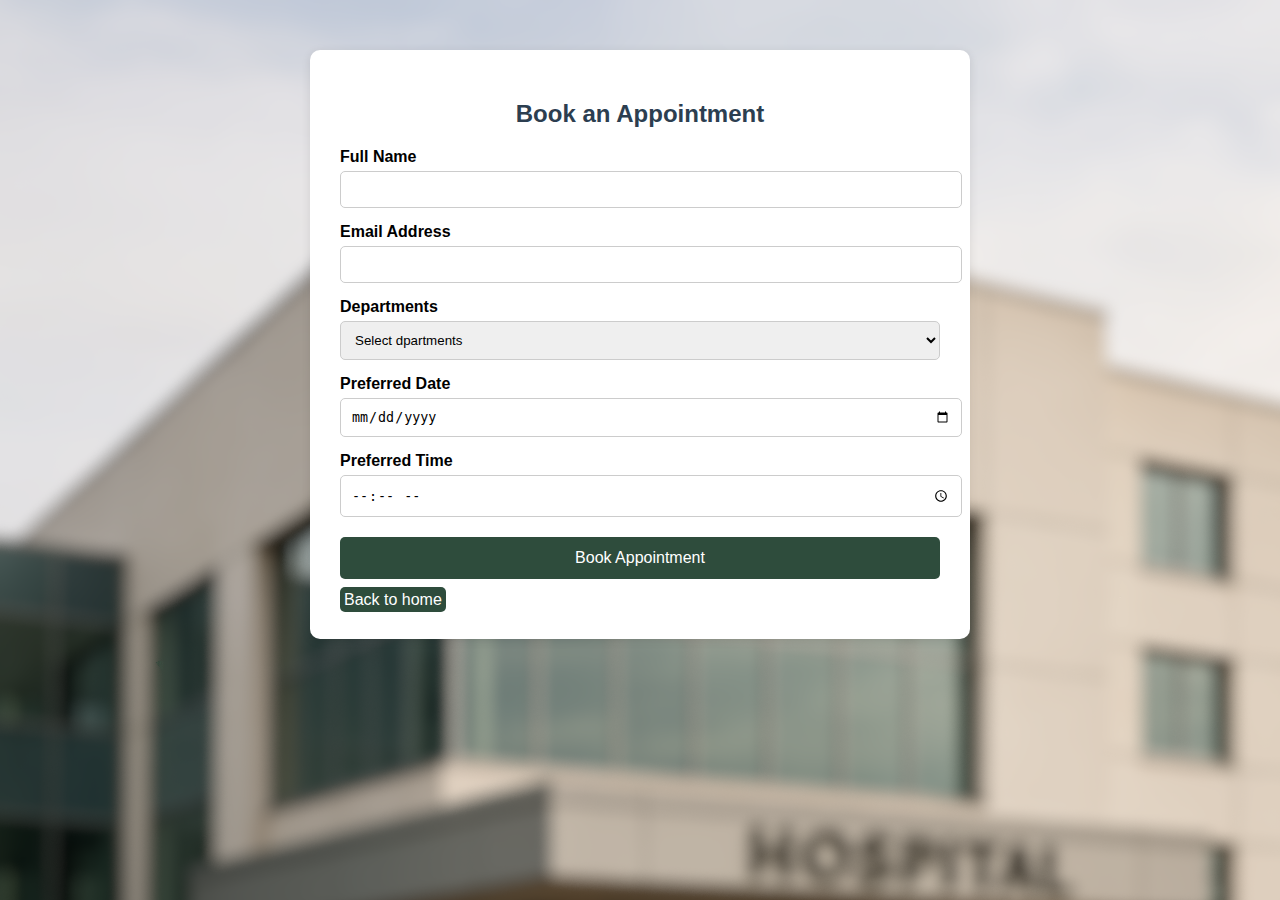
<file: appointment.html>
<!DOCTYPE html>
<html lang="en">
<head>
  <meta charset="UTF-8">
  <meta name="viewport" content="width=device-width, initial-scale=1">
  <title>Ace Company | Appointment</title>
  <link rel="icon" type="image/png" href="acelogoT.png" />
  <link rel="stylesheet" type="text/css" href="styleap.css">
</head>
<body>
<div class="container">
  <h2>Book an Appointment</h2>
  <form id="appointmentForm">
    <label for="name">Full Name</label>
    <input type="text" id="name" name="name" required>

    <label for="email">Email Address</label>
    <input type="email" id="email" name="email" required>

    <label for="Departments">Departments</label>
    <select id="departments" name="departments" required>
      <option value="">Select dpartments</option>
      <option value="cardiology">cardiology</option>
      <option value="pediatric">padiatric</option>
      <option value="oncology">oncology</option>
    </select>

    <label for="date">Preferred Date</label>
    <input type="date" id="date" name="date" required>

    <label for="time">Preferred Time</label>
    <input type="time" id="time" name="time" required>

    <button type="submit">Book Appointment</button>
    <div class="success" id="successMessage" style="display:none;">Appointment booked successfully!</div>
  </form>
  <div style="padding-top: 2%;"><a href="index.html" target="_blank" >Back to home</a></div>
</div>
</body>
</html>
</file>
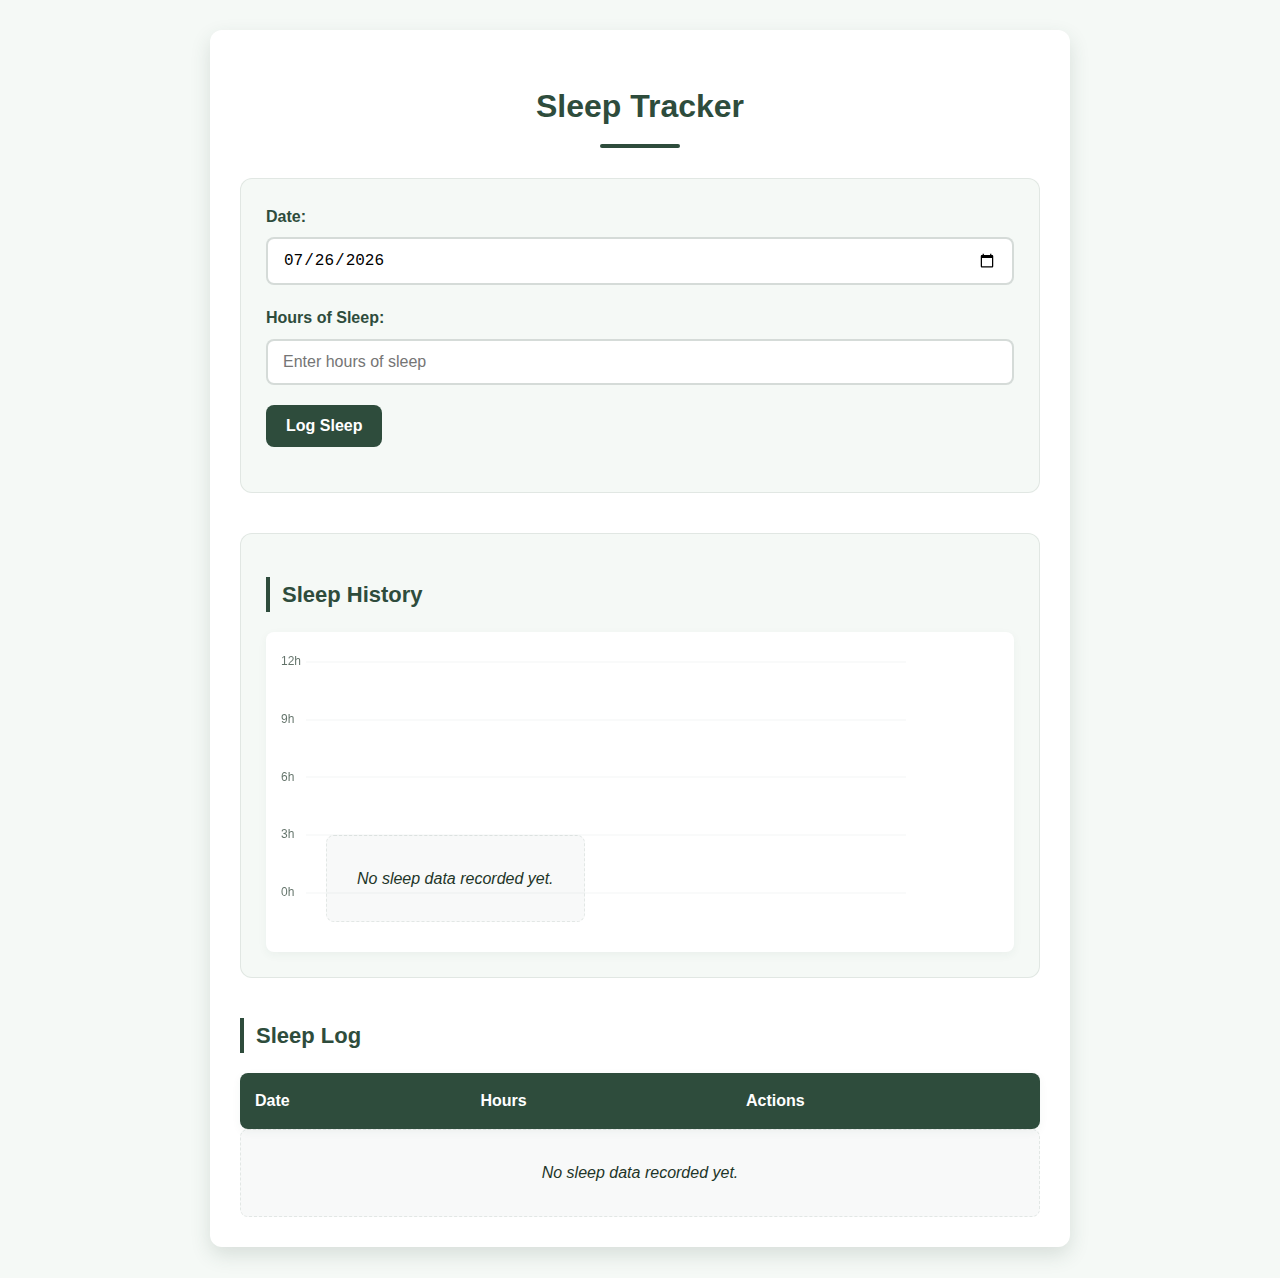
<file: sleep.html>
<!DOCTYPE html>
<html lang="en">
<head>
    <meta charset="UTF-8" />
  <meta name="viewport" content="width=device-width, initial-scale=1.0"/>
  <title>Ace Company | sleep track</title>
  <link rel="icon" type="image/png" href="acelogoT.png" />
    <style>
        :root {
            --primary-color: #2e4c3c;
            --primary-light: #3e6351;
            --primary-dark: #1e3528;
            --bg-light: #f5f9f6;
            --white: #fff;
            --border-radius: 12px;
            --box-shadow: 0 8px 20px rgba(46, 76, 60, 0.15);
            --transition: all 0.3s ease;
        }
        
        body {
            font-family: 'Segoe UI', sans-serif;
            background-color: #f5f9f6;
            margin: 0;
            padding: 30px 20px;
            color: #333;
            line-height: 1.6;
        }
        
        .container {
            max-width: 800px;
            margin: 0 auto;
            background-color: var(--white);
            padding: 30px;
            border-radius: var(--border-radius);
            box-shadow: var(--box-shadow);
        }
        
        h1, h2 {
            color: var(--primary-color);
            font-weight: 600;
        }
        
        h1 {
            text-align: center;
            margin-bottom: 30px;
            font-size: 32px;
            position: relative;
            padding-bottom: 15px;
        }
        
        h1::after {
            content: '';
            position: absolute;
            bottom: 0;
            left: 50%;
            transform: translateX(-50%);
            width: 80px;
            height: 4px;
            background-color: var(--primary-color);
            border-radius: 2px;
        }
        
        h2 {
            margin-bottom: 20px;
            font-size: 22px;
            border-left: 4px solid var(--primary-color);
            padding-left: 12px;
        }
        
        .input-section {
            margin-bottom: 30px;
            padding: 25px;
            background-color: var(--bg-light);
            border-radius: var(--border-radius);
            border: 1px solid rgba(46, 76, 60, 0.1);
        }
        
        .form-group {
            margin-bottom: 20px;
        }
        
        label {
            display: block;
            margin-bottom: 8px;
            font-weight: 600;
            color: var(--primary-color);
        }
        
        input {
            width: 100%;
            padding: 12px 15px;
            border: 2px solid rgba(46, 76, 60, 0.2);
            border-radius: 8px;
            box-sizing: border-box;
            font-size: 16px;
            transition: var(--transition);
        }
        
        input:focus {
            outline: none;
            border-color: var(--primary-color);
            box-shadow: 0 0 0 3px rgba(46, 76, 60, 0.1);
        }
        
        button {
            background-color: var(--primary-color);
            color: var(--white);
            border: none;
            padding: 12px 20px;
            border-radius: 8px;
            cursor: pointer;
            font-size: 16px;
            font-weight: 600;
            transition: var(--transition);
            display: inline-flex;
            align-items: center;
            justify-content: center;
        }
        
        button:hover {
            background-color: var(--primary-light);
            transform: translateY(-2px);
            box-shadow: 0 4px 8px rgba(46, 76, 60, 0.2);
        }
        
        button:active {
            transform: translateY(0);
        }
        
        .chart-container {
            margin-top: 40px;
            padding: 25px;
            border-radius: var(--border-radius);
            background-color: var(--bg-light);
            border: 1px solid rgba(46, 76, 60, 0.1);
        }
        
        #sleepChart {
            width: 100%;
            height: 320px;
            background-color: var(--white);
            border-radius: 8px;
            padding: 20px;
            box-sizing: border-box;
            position: relative;
            box-shadow: 0 3px 10px rgba(46, 76, 60, 0.05);
        }
        
        .log-container {
            margin-top: 40px;
        }
        
        table {
            width: 100%;
            border-collapse: separate;
            border-spacing: 0;
            border-radius: 8px;
            overflow: hidden;
            box-shadow: 0 3px 10px rgba(46, 76, 60, 0.05);
        }
        
        th, td {
            padding: 15px;
            text-align: left;
        }
        
        th {
            background-color: var(--primary-color);
            color: var(--white);
            font-weight: 600;
        }
        
        td {
            background-color: var(--white);
            border-bottom: 1px solid rgba(46, 76, 60, 0.1);
        }
        
        tr:last-child td {
            border-bottom: none;
        }
        
        tr:hover td {
            background-color: rgba(245, 249, 246, 0.6);
        }
        
        .delete-btn {
            background-color: rgba(220, 53, 69, 0.1);
            color: #dc3545;
            border: none;
            padding: 6px 12px;
            border-radius: 6px;
            cursor: pointer;
            font-weight: 600;
            transition: var(--transition);
        }
        
        .delete-btn:hover {
            background-color: rgba(220, 53, 69, 0.2);
            color: #c82333;
        }
        
        .chart-bars {
            display: flex;
            align-items: flex-end;
            height: 250px;
            padding: 20px 10px 10px 40px;
        }
        
        .bar-container {
            flex: 1;
            display: flex;
            flex-direction: column;
            align-items: center;
            margin: 0 8px;
        }
        
        .bar {
            width: 40px;
            background: linear-gradient(to top, var(--primary-color), var(--primary-light));
            border-radius: 6px 6px 0 0;
            transition: height 0.5s cubic-bezier(0.175, 0.885, 0.32, 1.275);
            position: relative;
        }
        
        .bar::after {
            content: '';
            position: absolute;
            bottom: 0;
            left: 0;
            width: 100%;
            height: 4px;
            background-color: rgba(255, 255, 255, 0.2);
            border-radius: 2px;
        }
        
        .bar-label {
            margin-top: 10px;
            font-size: 14px;
            text-align: center;
            color: var(--primary-dark);
            font-weight: 500;
        }
        
        .bar-value {
            font-size: 13px;
            margin-bottom: 6px;
            font-weight: bold;
            color: var(--primary-color);
            background-color: rgba(46, 76, 60, 0.05);
            padding: 3px 8px;
            border-radius: 12px;
        }
        
        .chart-y-axis {
            position: absolute;
            left: 15px;
            top: 20px;
            height: 250px;
            display: flex;
            flex-direction: column;
            justify-content: space-between;
        }
        
        .y-axis-mark {
            font-size: 12px;
            color: var(--primary-dark);
            opacity: 0.7;
            font-weight: 500;
            position: relative;
        }
        
        .y-axis-mark::after {
            content: '';
            position: absolute;
            top: 50%;
            left: 25px;
            width: 600px;
            height: 1px;
            background-color: rgba(46, 76, 60, 0.07);
            transform: translateY(-50%);
            z-index: 0;
        }
        
        .empty-message {
            text-align: center;
            padding: 30px;
            color: var(--primary-dark);
            font-style: italic;
            background-color: rgba(46, 76, 60, 0.03);
            border-radius: 8px;
            border: 1px dashed rgba(46, 76, 60, 0.1);
        }
    </style>
</head>
<body>
    <div class="container">
        <h1>Sleep Tracker</h1>
        
        <div class="input-section">
            <form id="sleepForm">
                <div class="form-group">
                    <label for="sleepDate">Date:</label>
                    <input type="date" id="sleepDate" required>
                </div>
                <div class="form-group">
                    <label for="sleepHours">Hours of Sleep:</label>
                    <input type="number" id="sleepHours" min="0" max="24" step="0.5" placeholder="Enter hours of sleep" required>
                </div>
                <div class="form-group">
                    <button type="submit">Log Sleep</button>
                </div>
            </form>
        </div>
        
        <div class="chart-container">
            <h2>Sleep History</h2>
            <div id="sleepChart">
                <div class="chart-y-axis">
                    <div class="y-axis-mark">12h</div>
                    <div class="y-axis-mark">9h</div>
                    <div class="y-axis-mark">6h</div>
                    <div class="y-axis-mark">3h</div>
                    <div class="y-axis-mark">0h</div>
                </div>
                <div class="chart-bars" id="chartBars">
                    <div class="empty-message">No sleep data recorded yet.</div>
                </div>
            </div>
        </div>
        
        <div class="log-container">
            <h2>Sleep Log</h2>
            <table id="sleepLogTable">
                <thead>
                    <tr>
                        <th>Date</th>
                        <th>Hours</th>
                        <th>Actions</th>
                    </tr>
                </thead>
                <tbody id="sleepLogBody">
                    <!-- Sleep log entries will be added here -->
                </tbody>
            </table>
            <div id="emptyLogMessage" class="empty-message">No sleep data recorded yet.</div>
        </div>
    </div>

    <script>
        // Initialize sleep data from localStorage
        let sleepData = JSON.parse(localStorage.getItem('sleepData')) || [];
        
        // DOM elements
        const sleepForm = document.getElementById('sleepForm');
        const sleepDateInput = document.getElementById('sleepDate');
        const sleepHoursInput = document.getElementById('sleepHours');
        const sleepLogBody = document.getElementById('sleepLogBody');
        const chartBars = document.getElementById('chartBars');
        const emptyLogMessage = document.getElementById('emptyLogMessage');
        
        // Set default date to today
        const today = new Date();
        const formattedDate = today.toISOString().substr(0, 10);
        sleepDateInput.value = formattedDate;
        
        // Event listener for form submission
        sleepForm.addEventListener('submit', function(e) {
            e.preventDefault();
            
            const date = sleepDateInput.value;
            const hours = parseFloat(sleepHoursInput.value);
            
            // Check if an entry for this date already exists
            const existingEntryIndex = sleepData.findIndex(entry => entry.date === date);
            
            if (existingEntryIndex !== -1) {
                // Update existing entry
                sleepData[existingEntryIndex].hours = hours;
                alert('Updated sleep hours for existing date entry');
            } else {
                // Add new entry
                sleepData.push({ date, hours });
            }
            
            // Sort by date (newest last)
            sleepData.sort((a, b) => new Date(a.date) - new Date(b.date));
            
            // Save to localStorage
            localStorage.setItem('sleepData', JSON.stringify(sleepData));
            
            // Reset form
            sleepHoursInput.value = '';
            
            // Update UI
            updateSleepLog();
            updateChart();
        });
        
        // Function to update the sleep log table
        function updateSleepLog() {
            sleepLogBody.innerHTML = '';
            
            if (sleepData.length === 0) {
                emptyLogMessage.style.display = 'block';
            } else {
                emptyLogMessage.style.display = 'none';
                
                sleepData.forEach((entry, index) => {
                    const row = document.createElement('tr');
                    
                    // Format date for display (YYYY-MM-DD to MM/DD/YYYY)
                    const dateObj = new Date(entry.date);
                    const formattedDate = dateObj.toLocaleDateString();
                    
                    row.innerHTML = `
                        <td>${formattedDate}</td>
                        <td>${entry.hours} hours</td>
                        <td>
                            <button class="delete-btn" data-index="${index}">Delete</button>
                        </td>
                    `;
                    
                    sleepLogBody.appendChild(row);
                });
                
                // Add event listeners to delete buttons
                document.querySelectorAll('.delete-btn').forEach(button => {
                    button.addEventListener('click', function() {
                        const index = this.getAttribute('data-index');
                        sleepData.splice(index, 1);
                        localStorage.setItem('sleepData', JSON.stringify(sleepData));
                        updateSleepLog();
                        updateChart();
                    });
                });
            }
        }
        
        // Function to update the chart
        function updateChart() {
            chartBars.innerHTML = '';
            
            if (sleepData.length === 0) {
                chartBars.innerHTML = '<div class="empty-message">No sleep data recorded yet.</div>';
                return;
            }
            
            // Get the last 7 entries (or fewer if not enough data)
            const recentData = sleepData.slice(-7);
            
            // Calculate ideal sleep zone (7-9 hours)
            const idealMinHours = 7;
            const idealMaxHours = 9;
            
            recentData.forEach(entry => {
                const barContainer = document.createElement('div');
                barContainer.className = 'bar-container';
                
                const barValue = document.createElement('div');
                barValue.className = 'bar-value';
                barValue.textContent = `${entry.hours}h`;
                
                const bar = document.createElement('div');
                bar.className = 'bar';
                
                // Calculate bar height (max height is 250px for 12 hours)
                const maxHours = 12;
                const heightPercentage = Math.min(entry.hours / maxHours * 100, 100);
                const barHeight = (heightPercentage * 250) / 100;
                bar.style.height = `${barHeight}px`;
                
                // Set bar color based on sleep duration
                if (entry.hours < idealMinHours) {
                    bar.style.background = 'linear-gradient(to top, #c23616, #e84118)'; // Red for under-sleep
                } else if (entry.hours > idealMaxHours) {
                    bar.style.background = 'linear-gradient(to top, #6a0572, #ab83a1)'; // Purple for over-sleep
                } else {
                    bar.style.background = 'linear-gradient(to top, #2e4c3c, #3e6351)'; // Green theme for ideal sleep
                }
                
                const dateObj = new Date(entry.date);
                const month = dateObj.getMonth() + 1;
                const day = dateObj.getDate();
                
                const barLabel = document.createElement('div');
                barLabel.className = 'bar-label';
                barLabel.textContent = `${month}/${day}`;
                
                barContainer.appendChild(barValue);
                barContainer.appendChild(bar);
                barContainer.appendChild(barLabel);
                
                chartBars.appendChild(barContainer);
            });
        }
        
        // Initial UI update
        updateSleepLog();
        updateChart();
    </script>
</body>
</html>
</file>
<file: styleap.css>
body {
     font-family: 'Segoe UI', sans-serif;
      margin: 0;
      padding: 0;
      background-image: url(aceblur.png);
    }

    .container {
      max-width: 600px;
      margin: 50px auto;
      background: #fff;
      padding: 30px;
      border-radius: 10px;
      box-shadow: 0 2px 10px rgba(0,0,0,0.1);
    }

    h2 {
      text-align: center;
      margin-bottom: 20px;
      color: #2c3e50;
    }

    label {
      display: block;
      margin-top: 15px;
      font-weight: bold;
    }

    input, select {
      width: 100%;
      padding: 10px;
      margin-top: 5px;
      border-radius: 5px;
      border: 1px solid #ccc;
    }

    button {
      margin-top: 20px;
      width: 100%;
      padding: 12px;
      background: #2e4c3c;
      color: white;
      border: none;
      border-radius: 5px;
      font-size: 16px;
      cursor: pointer;
    }

    .success {
      text-align: center;
      color: green;
      margin-top: 20px;
    }
    .container a{
      text-align: center;
      color: white;
      margin-top: 2%;
      background-color: #2e4c3c;
      border-radius: 5px;
      text-decoration: none;
      padding: 4px;
    }
</file>
